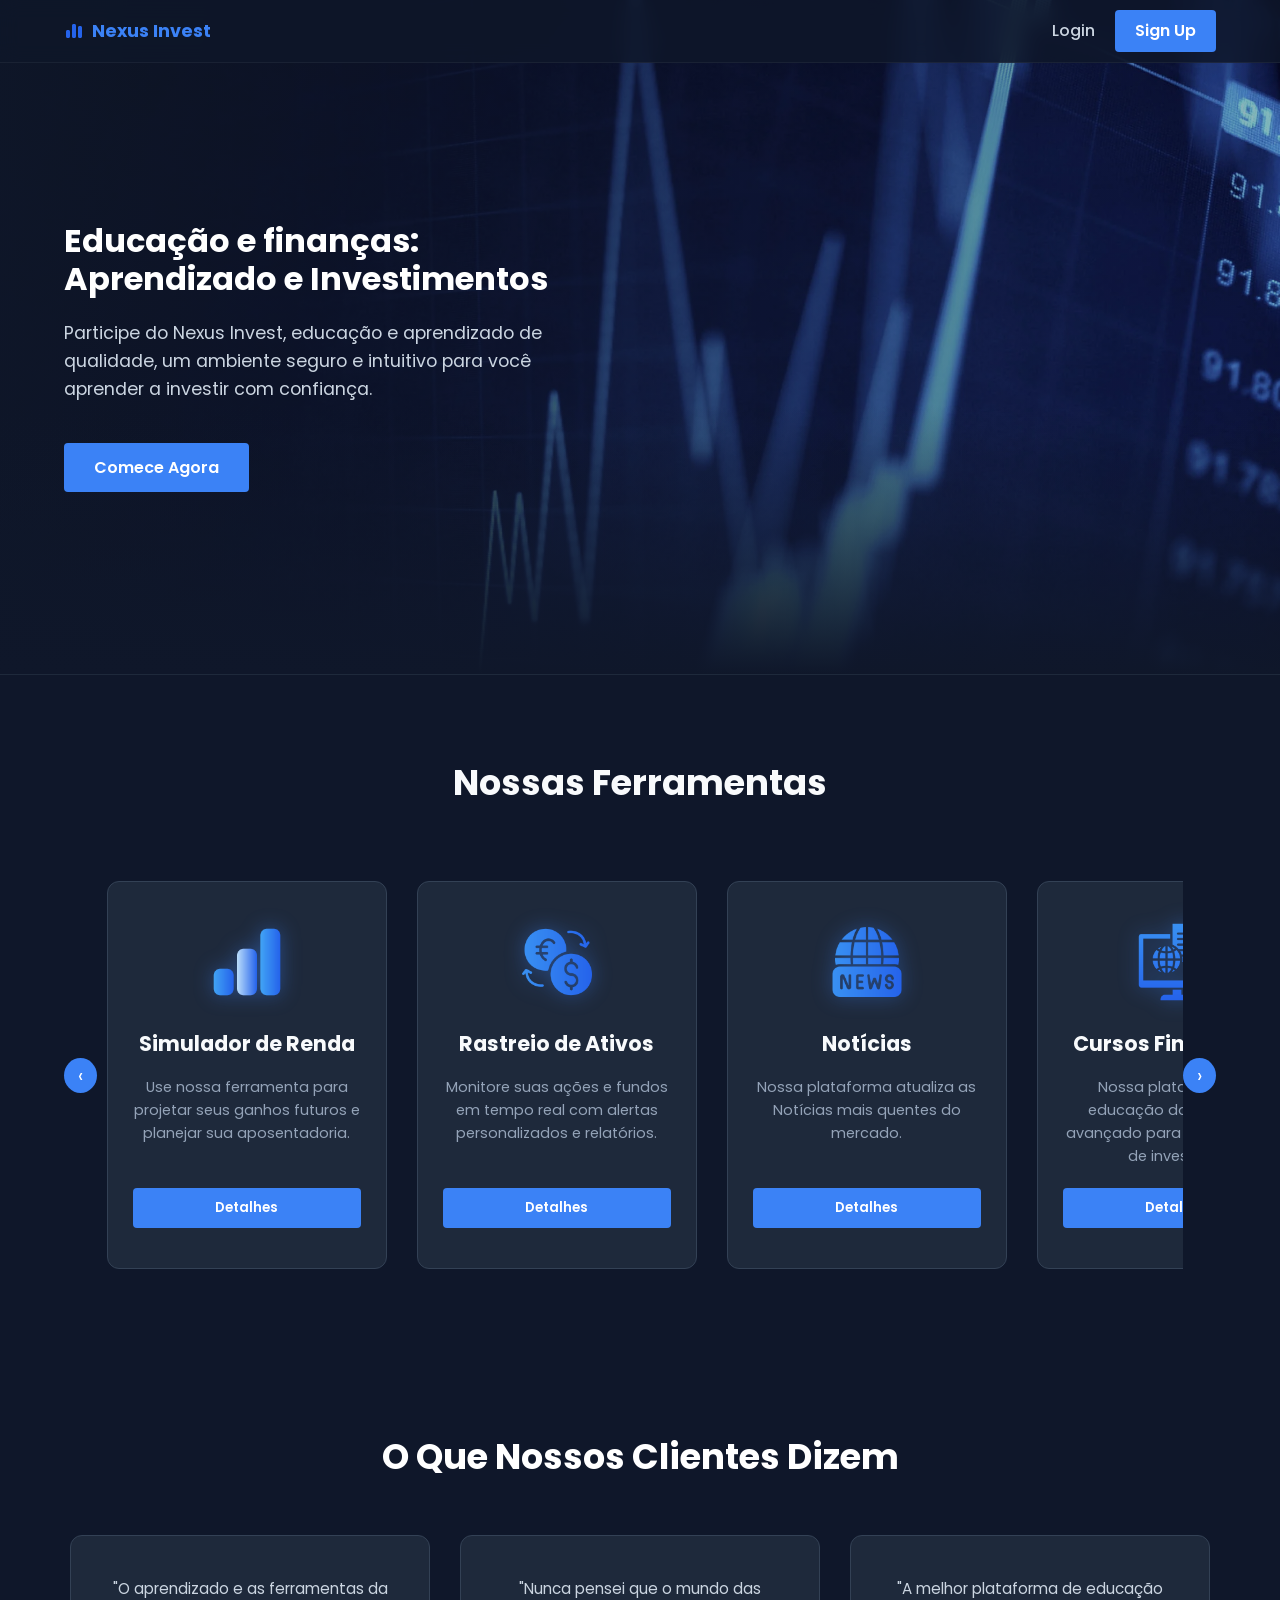
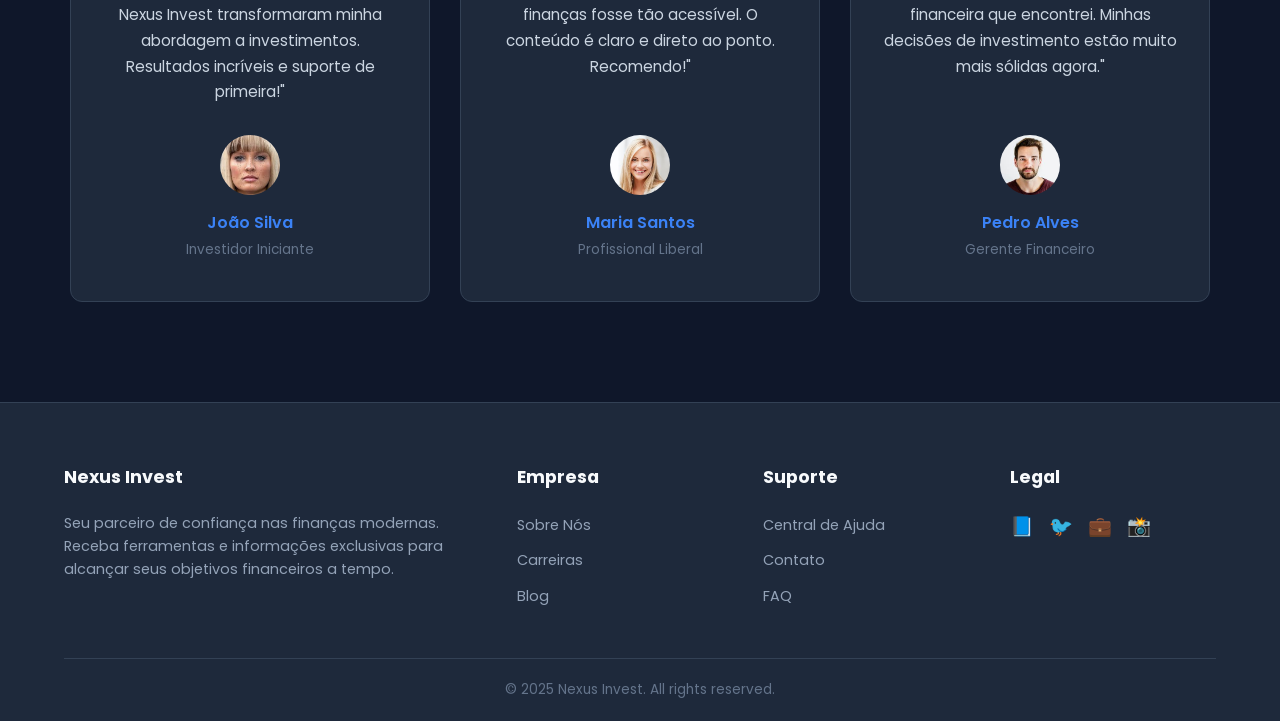
<file: Codigo/src/main/resources/public/index.html>
<!DOCTYPE html>
<html lang="pt-BR">

<head>
    <meta charset="UTF-8">
    <meta name="viewport" content="width=device-width, initial-scale=1.0">
    <title>Nexus Invest - Investimentos</title>
    <link rel="stylesheet" href="HomePageStyle.css"> 
    <link rel="shortcut icon" href="assets/images/icon.svg" id="icon-style" type="image/x-icon">
</head>

<body>
    <header>
        <nav>
            <a class="logo" href="/">
                <svg xmlns="http://www.w3.org/2000/svg" viewBox="0 0 640 640"><!--!Font Awesome Free 7.1.0 by @fontawesome - https://fontawesome.com License - https://fontawesome.com/license/free Copyright 2025 Fonticons, Inc.--><path fill="#2563eb" d="M256 144C256 117.5 277.5 96 304 96L336 96C362.5 96 384 117.5 384 144L384 496C384 522.5 362.5 544 336 544L304 544C277.5 544 256 522.5 256 496L256 144zM64 336C64 309.5 85.5 288 112 288L144 288C170.5 288 192 309.5 192 336L192 496C192 522.5 170.5 544 144 544L112 544C85.5 544 64 522.5 64 496L64 336zM496 160L528 160C554.5 160 576 181.5 576 208L576 496C576 522.5 554.5 544 528 544L496 544C469.5 544 448 522.5 448 496L448 208C448 181.5 469.5 160 496 160z"/></svg>
                <div class="logo-text">
                    <span>Nexus Invest</span>
                </div>
            </a>
            <div class="header-actions">
                <a class="link-conta" href="/login">Login</a>
                <a class="login-link" href="/login">Sign Up</a>
            </div>
        </nav>
        
        <main class="hero-content">
            <h1>Educação e finanças: <br> Aprendizado e Investimentos</h1>
            <p>Participe do Nexus Invest, educação e aprendizado de qualidade, um ambiente seguro e intuitivo para você aprender a investir com confiança.</p>
            <a href="/login"> <button class="cta-button">Comece Agora</button> </a>
        </main>
    </header>

    <section class="services-carousel">
        <h2>Nossas Ferramentas</h2>
        
        <div class="carousel-container">
            <button class="carousel-arrow left-arrow" aria-label="Anterior">‹</button>
            
            <div id="service-cards-container" class="cards-wrapper">
                
                <div class="card-servico" data-link="/simulation">
                    <img src="assets/images/grafico-de-barras.png" alt="Simulador">
                    <h3>Simulador de Renda</h3>
                    <p>Use nossa ferramenta para projetar seus ganhos futuros e planejar sua aposentadoria.</p>
                    <button class="btn-detalhes">Detalhes</button>
                </div>

                <div class="card-servico" data-link="/dashboard">
                    <img src="assets/images/performance.png" alt="Rastreio">
                    <h3>Rastreio de Ativos</h3>
                    <p>Monitore suas ações e fundos em tempo real com alertas personalizados e relatórios.</p>
                    <button class="btn-detalhes">Detalhes</button>
                </div>

                <div class="card-servico" data-link="/noticias">
                    <img src="assets/images/news.png" alt="Notícias">
                    <h3>Notícias</h3>
                    <p>Nossa plataforma atualiza as Notícias mais quentes do mercado.</p>
                    <button class="btn-detalhes">Detalhes</button>
                </div>

                <div class="card-servico" data-link="/tutorials">
                    <img src="assets/images/online-course.png" alt="Cursos">
                    <h3>Cursos Financeiros</h3>
                    <p>Nossa plataforma de educação do básico ao avançado para qualquer nível de investidor.</p>
                    <button class="btn-detalhes">Detalhes</button>
                </div>

            </div>

            <button class="carousel-arrow right-arrow" aria-label="Próximo">›</button>
        </div>
    </section>

    <section class="testimonials">
        <h2>O Que Nossos Clientes Dizem</h2>

        <div class="testimonials-container">
            <div class="testimonial-card">
                <p class="testimonial-text">"O aprendizado e as ferramentas da Nexus Invest transformaram minha abordagem a investimentos. Resultados incríveis e suporte de primeira!"</p>
                <div class="client-profile">
                    <img src="assets/images/av3.jpg" alt="Foto de João Silva" class="client-avatar">
                    <div class="client-info">
                        <h4>João Silva</h4>
                        <span>Investidor Iniciante</span>
                    </div>
                </div>
            </div>

            <div class="testimonial-card">
                <p class="testimonial-text">"Nunca pensei que o mundo das finanças fosse tão acessível. O conteúdo é claro e direto ao ponto. Recomendo!"</p>
                <div class="client-profile">
                    <img src="assets/images/av2.jpg" alt="Foto de Maria Santos" class="client-avatar">
                    <div class="client-info">
                        <h4>Maria Santos</h4>
                        <span>Profissional Liberal</span>
                    </div>
                </div>
            </div>

            <div class="testimonial-card">
                <p class="testimonial-text">"A melhor plataforma de educação financeira que encontrei. Minhas decisões de investimento estão muito mais sólidas agora."</p>
                <div class="client-profile">
                    <img src="assets/images/av1.jpg" alt="Foto de Pedro Alves" class="client-avatar">
                    <div class="client-info">
                        <h4>Pedro Alves</h4>
                        <span>Gerente Financeiro</span>
                    </div>
                </div>
            </div>
        </div>
    </section>

    <footer>
        <div class="footer-container">
            <div class="footer-col footer-contact">
                <h3> Nexus Invest</h3>
                <p>Seu parceiro de confiança nas finanças modernas. Receba ferramentas e informações exclusivas para alcançar seus objetivos financeiros a tempo.</p>
            </div>
            
            <div class="footer-col">
                <h3>Empresa</h3>
                <ul>
                    <li><a href="#">Sobre Nós</a></li>
                    <li><a href="#">Carreiras</a></li>
                    <li><a href="#">Blog</a></li>
                </ul>
            </div>
            
            <div class="footer-col">
                <h3>Suporte</h3>
                <ul>
                    <li><a href="#">Central de Ajuda</a></li>
                    <li><a href="#">Contato</a></li>
                    <li><a href="#">FAQ</a></li>
                </ul>
            </div>
            
            <div class="footer-col footer-social">
                <h3>Legal</h3>
                <div class="social-icons">
                    <a href="#" aria-label="Facebook">📘</a>
                    <a href="#" aria-label="Twitter">🐦</a>
                    <a href="#" aria-label="LinkedIn">💼</a>
                    <a href="#" aria-label="Instagram">📸</a>
                </div>
            </div>
        </div>
        <div class="footer-bottom">
            <p>&copy; 2025 Nexus Invest. All rights reserved.</p>
        </div>
    </footer>
    
    <script src="homepage.js"></script>
</body>

</html>
</file>
<file: Codigo/src/main/resources/public/HomePageStyle.css>
/* =========================================
   1. CONFIGURAÇÕES GERAIS E FONTES
   ========================================= */
@import url('https://fonts.googleapis.com/css2?family=Poppins:wght@300;400;500;600;700&display=swap');

* {
    margin: 0;
    padding: 0;
    box-sizing: border-box;
    font-family: 'Poppins', sans-serif;
}

body {
    background-color: #0f172a; /* Azul muito escuro (quase preto) */
    color: #f8fafc;
    line-height: 1.6;
    overflow-x: hidden;
}

a {
    text-decoration: none;
    color: inherit;
}

/* =========================================
   2. HEADER E NAVEGAÇÃO
   ========================================= */
header {
    /* Fundo com o caminho e extensão corretos (.webp) e o filtro escuro com fade */
    background: linear-gradient(to bottom, transparent 60%, #0f172a 100%), 
                linear-gradient(to right, rgba(15, 23, 42, 0.95) 0%, rgba(15, 23, 42, 0.3) 100%), 
                url('assets/images/Diversificacao.webp');
    background-size: cover;
    background-position: center;
    background-repeat: no-repeat;
    
    min-height: 75vh;
    display: flex;
    flex-direction: column;
    border-bottom: 1px solid #1e293b;
}

nav {
    display: flex;
    justify-content: space-between;
    align-items: center;
    padding: 10px 5%;
    background: rgba(15, 23, 42, 0.85);
    backdrop-filter: blur(10px);
    position: fixed;
    width: 100%;
    top: 0;
    z-index: 100;
    border-bottom: 1px solid rgba(255, 255, 255, 0.05);
}

.logo {
    display: flex;
    align-items: center;
    gap: 8px; 
}

/* Controla o tamanho do ícone SVG e de imagens que tiverem a classe icon-logo */
.logo svg, .icon-logo {
    width: 20px;  
    height: 20px;
}

.logo-text span {
    font-size: 1.1rem; 
    font-weight: 700;
    color: #3b82f6; 
}

.header-actions {
    display: flex;
    gap: 20px;
    align-items: center;
}

.link-conta {
    font-weight: 500;
    color: #cbd5e1;
    transition: color 0.3s;
}

.link-conta:hover {
    color: #3b82f6;
}

.login-link {
    background-color: #3b82f6;
    color: #fff;
    padding: 8px 20px;
    border-radius: 4px;
    font-weight: 600;
    transition: background 0.3s;
}

.login-link:hover {
    background-color: #2563eb;
}

/* =========================================
   3. ÁREA PRINCIPAL (HERO) - Alinhado à esquerda
   ========================================= */
.hero-content {
    flex: 1;
    display: flex;
    flex-direction: column;
    justify-content: center;
    align-items: flex-start;
    text-align: left; 
    padding: 100px 5% 60px; 
    max-width: 700px; 
    margin: 0; 
}

.hero-content h1 {
    font-size: 2rem;
    font-weight: 700;
    line-height: 1.2;
    margin-bottom: 20px;
    color: #ffffff; 
}

.hero-content p {
    font-size: 1.1rem;
    color: #cbd5e1;
    margin-bottom: 40px;
    max-width: 90%;
}

.cta-button {
    background-color: #3b82f6;
    color: white;
    border: none;
    padding: 12px 30px;
    font-size: 1rem;
    font-weight: 600;
    border-radius: 4px; 
    cursor: pointer;
    transition: background 0.3s, transform 0.3s;
}

.cta-button:hover {
    background-color: #2563eb;
    transform: translateY(-2px);
}

/* =========================================
   4. SEÇÃO DE SERVIÇOS (CARROSSEL)
   ========================================= */
.services-carousel {
    padding: 80px 5%;
    background-color: #0f172a; 
    text-align: center;
}

.services-carousel h2 {
    font-size: 2.2rem;
    margin-bottom: 50px;
    color: #f8fafc;
}

.carousel-container {
    display: flex;
    align-items: center;
    position: relative;
    max-width: 1200px;
    margin: 0 auto;
}

.carousel-arrow {
    background: #3b82f6;
    color: white;
    border: none;
    width: 35px;
    height: 35px;
    border-radius: 50%;
    font-size: 1.2rem;
    cursor: pointer;
    z-index: 10;
    transition: background 0.3s;
    display: flex;
    justify-content: center;
    align-items: center;
}

.carousel-arrow:hover {
    background: #2563eb;
}

.cards-wrapper {
    display: flex;
    gap: 30px;
    overflow-x: auto;
    scroll-behavior: smooth;
    padding: 20px 10px;
    width: 100%;
    scrollbar-width: none; 
    -ms-overflow-style: none;
    justify-content: flex-start; 
}

.cards-wrapper::-webkit-scrollbar {
    display: none;
}

/* Cards de Ferramentas - Centralizados */
.card-servico {
    background: #1e293b; 
    min-width: 280px;
    max-width: 300px;
    border-radius: 12px;
    padding: 40px 25px;
    display: flex;
    flex-direction: column;
    align-items: center; 
    text-align: center; 
    border: 1px solid #334155;
    cursor: pointer;
    transition: transform 0.3s, border-color 0.3s;
}

.card-servico:hover {
    transform: translateY(-8px);
    border-color: #3b82f6;
}

.card-servico img {
    width: 80px; 
    margin-bottom: 25px;
    filter: drop-shadow(0 0 10px rgba(59, 130, 246, 0.4));
}

.card-servico h3 {
    font-size: 1.3rem;
    margin-bottom: 15px;
    color: #f8fafc;
}

.card-servico p {
    font-size: 0.9rem;
    color: #94a3b8;
    margin-bottom: 20px;
}

/* Botão "Detalhes" dentro dos cards */
.btn-detalhes {
    margin-top: auto;
    width: 100%;
    background-color: #3b82f6;
    color: white;
    border: none;
    padding: 10px;
    border-radius: 4px;
    font-weight: 600;
    cursor: pointer;
    transition: background 0.3s;
}

.btn-detalhes:hover {
    background-color: #2563eb;
}

/* =========================================
   5. SEÇÃO DE DEPOIMENTOS
   ========================================= */
.testimonials {
    padding: 60px 5% 100px;
    background-color: #0f172a;
    text-align: center;
}

.testimonials h2 {
    font-size: 2.2rem;
    margin-bottom: 50px;
    color: #ffffff; /* GARANTINDO QUE O TEXTO FIQUE BRANCO */
}

.testimonials-container {
    display: flex;
    justify-content: center;
    gap: 30px;
    flex-wrap: wrap;
    max-width: 1200px;
    margin: 0 auto;
}

/* Cards de Clientes - Centralizados */
.testimonial-card {
    background: #1e293b;
    border-radius: 12px;
    padding: 40px 30px;
    flex: 1;
    min-width: 300px;
    max-width: 360px;
    display: flex;
    flex-direction: column;
    align-items: center; 
    text-align: center;
    border: 1px solid #334155;
}

.testimonial-text {
    color: #cbd5e1;
    margin-bottom: 30px;
    font-size: 0.95rem;
    line-height: 1.7;
}

.client-profile {
    display: flex;
    flex-direction: column; 
    align-items: center;
    gap: 15px;
    margin-top: auto; 
}

.client-avatar {
    width: 60px;
    height: 60px;
    border-radius: 50%;
    object-fit: cover;
}

.client-info h4 {
    margin: 0;
    color: #3b82f6; 
    font-size: 1rem;
    font-weight: 600;
}

.client-info span {
    color: #64748b;
    font-size: 0.85rem;
}

/* =========================================
   6. FOOTER (RODAPÉ)
   ========================================= */
footer {
    background-color: #1e293b; 
    padding: 60px 5% 20px;
    border-top: 1px solid #334155;
}

.footer-container {
    display: grid;
    grid-template-columns: 2fr 1fr 1fr 1fr;
    gap: 40px;
    max-width: 1200px;
    margin: 0 auto;
    margin-bottom: 40px;
}

.footer-contact h3 {
    display: flex;
    align-items: center;
    gap: 10px;
    color: #f8fafc;
    margin-bottom: 15px;
}

/* LOGO DO FOOTER MENOR */
.icon-logo-footer {
    width: 16px; /* REDUZIDO de 25px para 16px */
    height: 16px; /* REDUZIDO de 25px para 16px */
}

.footer-contact p {
    color: #94a3b8;
    font-size: 0.9rem;
}

.footer-col h3 {
    font-size: 1.1rem;
    margin-bottom: 20px;
    color: #f8fafc;
}

.footer-col ul {
    list-style: none;
}

.footer-col ul li {
    margin-bottom: 10px;
}

.footer-col ul li a {
    color: #94a3b8;
    font-size: 0.9rem;
    transition: color 0.3s;
}

.footer-col ul li a:hover {
    color: #3b82f6;
}

.social-icons {
    display: flex;
    gap: 15px;
}

.social-icons a {
    font-size: 1.2rem;
    transition: transform 0.3s;
}

.social-icons a:hover {
    transform: scale(1.2);
}

.footer-bottom {
    text-align: center;
    padding-top: 20px;
    border-top: 1px solid #334155;
    color: #64748b;
    font-size: 0.85rem;
}

/* =========================================
   7. RESPONSIVIDADE (MOBILE)
   ========================================= */
@media (max-width: 768px) {
    .hero-content {
        align-items: center;
        text-align: center;
    }
    
    .hero-content h1 {
        font-size: 2.5rem;
    }
    
    .footer-container {
        grid-template-columns: 1fr;
        text-align: center;
    }
    
    .footer-contact h3 {
        justify-content: center;
    }
    
    .social-icons {
        justify-content: center;
    }
    
    .carousel-arrow {
        display: none;
    }
}
</file>
